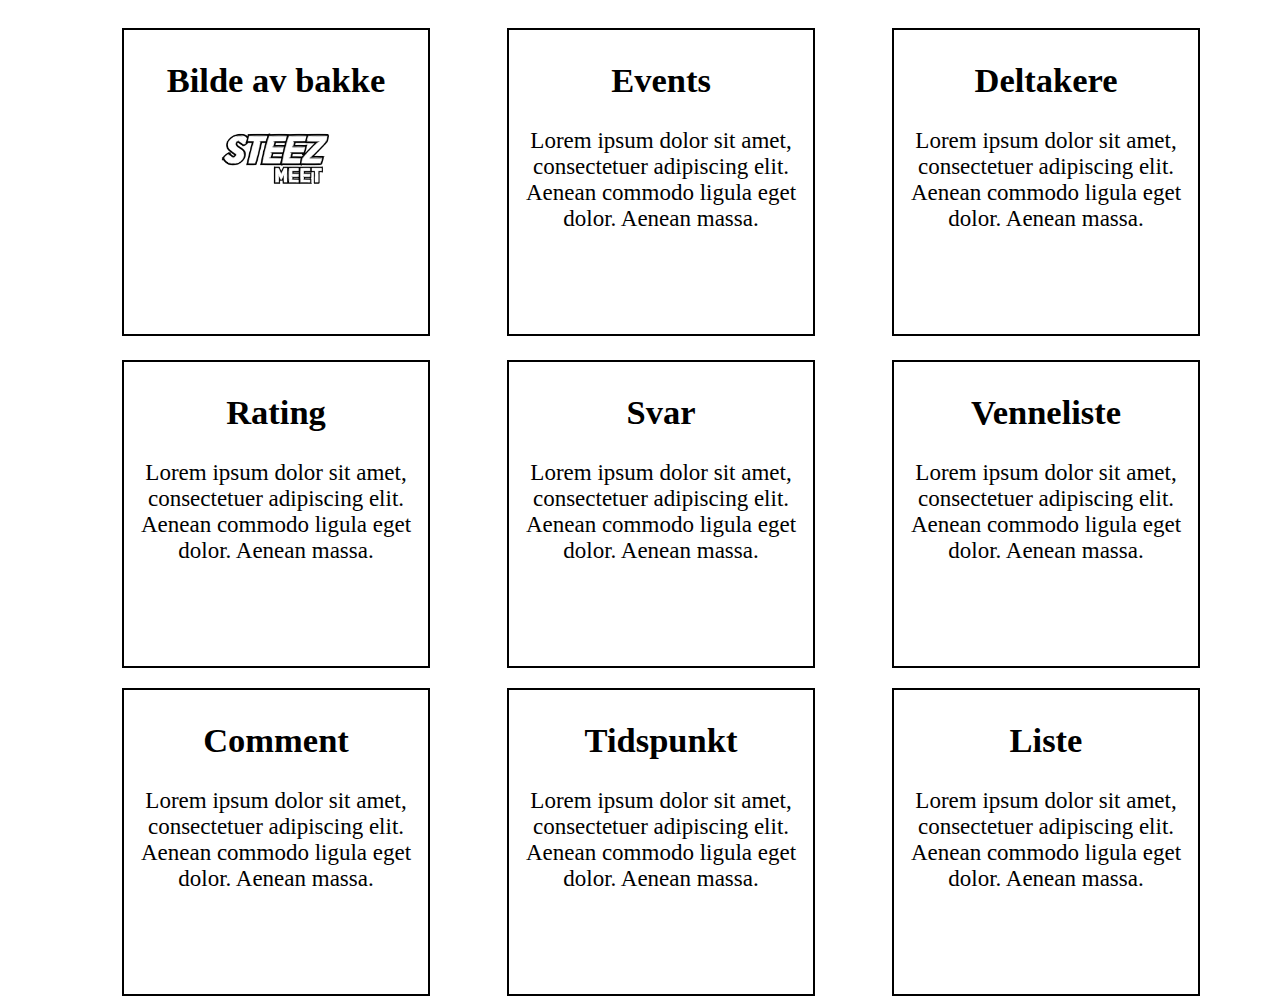
<file: dummy.html>
<html>
<style class ="adjust-screen-brightness" media="screen"></style>
<body>   
    <main>
    <div id="grid">
    <div class="column1">
       <h2>Bilde av bakke</h2>
       <img src="img/logo.png">
    </div>
   
    <div class="column2">
       <h2>Events</h2>
       <p>Lorem ipsum dolor sit amet, consectetuer adipiscing elit. Aenean commodo ligula eget dolor. Aenean massa.</p>
    </div>

    <div class="column3">
       <h2>Deltakere</h2>
       <p>Lorem ipsum dolor sit amet, consectetuer adipiscing elit. Aenean commodo ligula eget dolor. Aenean massa.</p>
    </div>
    <div class="column4">
      <h2>Rating</h2>
      <p>Lorem ipsum dolor sit amet, consectetuer adipiscing elit. Aenean commodo ligula eget dolor. Aenean massa.</p>
   </div>

   <div class="column5">
      <h2>Svar</h2>
      <p>Lorem ipsum dolor sit amet, consectetuer adipiscing elit. Aenean commodo ligula eget dolor. Aenean massa.</p>
   </div>
   <div class="column6">
      <h2>Venneliste</h2>
      <p>Lorem ipsum dolor sit amet, consectetuer adipiscing elit. Aenean commodo ligula eget dolor. Aenean massa.</p>
   </div>

   <div class="column7">
      <h2>Comment</h2>
      <p>Lorem ipsum dolor sit amet, consectetuer adipiscing elit. Aenean commodo ligula eget dolor. Aenean massa.</p>
   </div>
   <div class="column8">
      <h2>Tidspunkt</h2>
      <p>Lorem ipsum dolor sit amet, consectetuer adipiscing elit. Aenean commodo ligula eget dolor. Aenean massa.</p>
   </div>

   <div class="column9">
      <h2>Liste</h2>
      <p>Lorem ipsum dolor sit amet, consectetuer adipiscing elit. Aenean commodo ligula eget dolor. Aenean massa.</p>
   </div>
    </div>
    <style>
        #grid{
         display: grid;
         grid-template-columns: repeat(3,3fr);
         grid-template-rows: 332px;
         column-gap: 5px;
         padding-left:114px;
        
    }
       #grid div {
       text-align: center;
       padding: 2px 0;
       font-size: 23px;
       margin-top: 20;
       
      
       }
      .column1{
         float: left;
         width: 80%;
         padding: 15px;
         height: 300px;
         border: solid, black, 2px;
        
         

    }
    .column2{
         float: right;
         width: 80%;
         padding: 15px;
         height: 300px;
         border: solid, black, 2px;
        
         

    }  .column3{
         float: left;
         width: 80%;
         padding: 15px;
         height: 300px;
         border: solid, black, 2px;
         
       

    }
    .column4{
         float: left;
         width: 80%;
         padding: 15px;
         height: 300px;
         border: solid, black, 2px;
        
         
    }
    .column5{
         float: left;
         width: 80%;
         height: 300px;
         border: solid, black, 2px;
         padding: 15px;
        
         

    }  .column6{
         float: left;
         width: 80%;
         height: 300px;
         border: solid, black, 2px;
         padding: 15px;
         
         

    }
    .column7{
         float: left;
         width: 80%;
         height: 300px;
         border: solid, black, 2px;
         padding: 15px;
         
        

    }
    .column8{
         float: left;
         width: 80%;
         height: 300px;
         border: solid, black, 2px;
         padding: 15px;
         

    }  .column9{
         float: left;
         width: 80%;
         height: 300px;
         border: solid, black, 2px;
         padding: 15px;
         

    }
    #grid img {
      width: 40%;
    }
    </style>
 
    
 </body>
</html>
</file>
